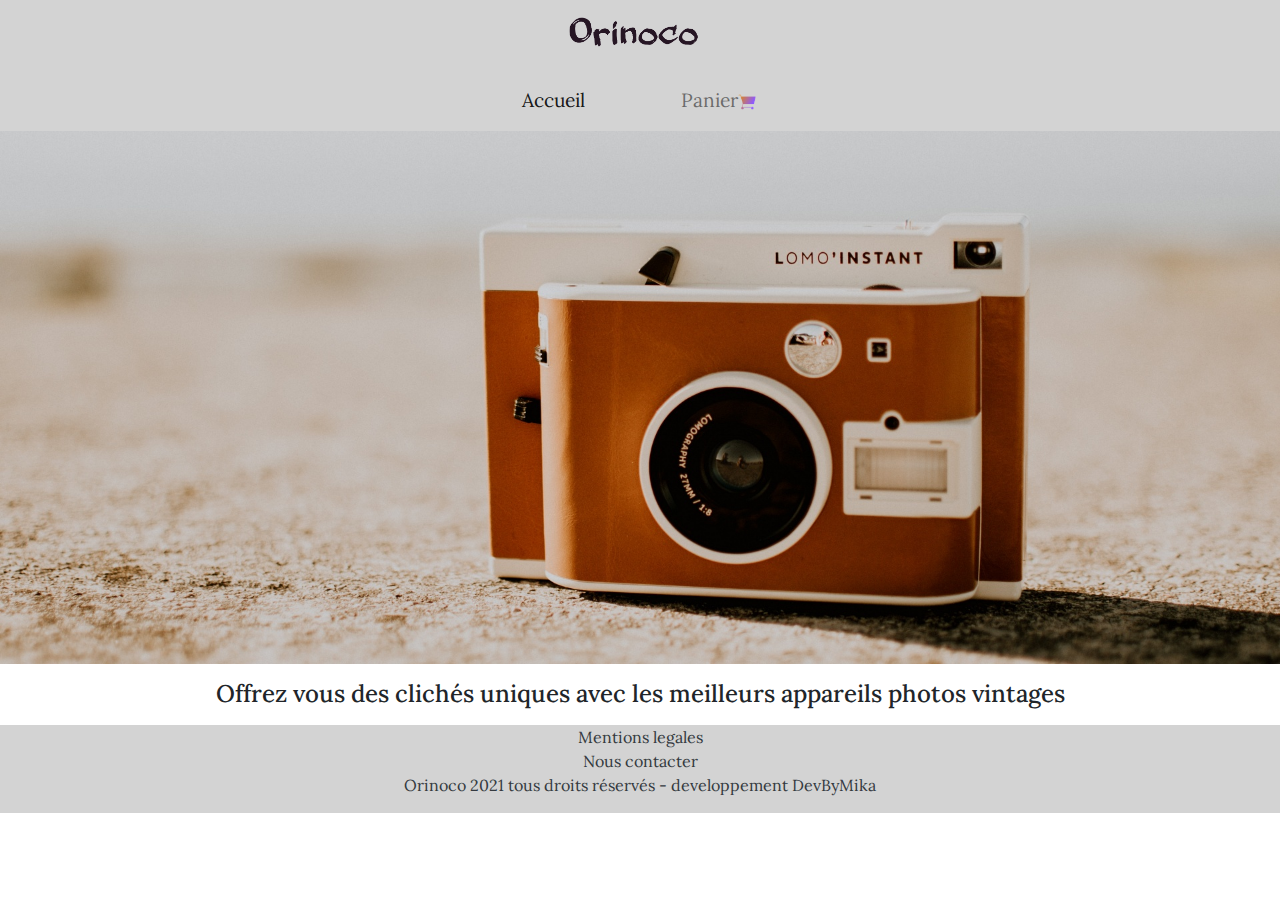
<file: index.html>
<!DOCTYPE html>
<html lang="en">
<head>
    <meta charset="UTF-8">
    <meta name="viewport" content="width=device-width, initial-scale=1.0">
    <link rel="stylesheet" href="https://stackpath.bootstrapcdn.com/bootstrap/4.5.2/css/bootstrap.min.css" integrity="sha384-JcKb8q3iqJ61gNV9KGb8thSsNjpSL0n8PARn9HuZOnIxN0hoP+VmmDGMN5t9UJ0Z" crossorigin="anonymous">
    <link rel="stylesheet" href="https://stackpath.bootstrapcdn.com/font-awesome/4.7.0/css/font-awesome.min.css" integrity="sha384-wvfXpqpZZVQGK6TAh5PVlGOfQNHSoD2xbE+QkPxCAFlNEevoEH3Sl0sibVcOQVnN" crossorigin="anonymous">
    <link rel="stylesheet" href="./style.css">
    <script src="https://code.jquery.com/jquery-3.4.1.slim.min.js"
        integrity="sha384-J6qa4849blE2+poT4WnyKhv5vZF5SrPo0iEjwBvKU7imGFAV0wwj1yYfoRSJoZ+n"
        crossorigin="anonymous"></script>
    <script src="https://cdn.jsdelivr.net/npm/popper.js@1.16.0/dist/umd/popper.min.js"
        integrity="sha384-Q6E9RHvbIyZFJoft+2mJbHaEWldlvI9IOYy5n3zV9zzTtmI3UksdQRVvoxMfooAo"
        crossorigin="anonymous"></script>
    <script src="https://stackpath.bootstrapcdn.com/bootstrap/4.4.1/js/bootstrap.min.js"
        integrity="sha384-wfSDF2E50Y2D1uUdj0O3uMBJnjuUD4Ih7YwaYd1iqfktj0Uod8GCExl3Og8ifwB6" crossorigin="anonymous"></script>
        
    <title>Orinoco</title>
</head>
<body>
    <header>
        <div class="container-fluid greybg">
                <div class="row ">
                    <div class="col-12 greybg text-center">
                        <a class="navbar-brand" href="index.html">
                            <img src="images/logoprop.png" width="140" height="60" alt="Orinoco logo">
                        </a>
                    </div>
                </div>
                <div class="row">
                    <nav class="col navbar navbar-expand-lg navbar-light d-flex justify-content-center">
                            <ul class="navbar-nav d-flex flex-row align-items-center justify-content-between">
                                <li class="nav-item">
                                    <a class="nav-link active px-5" href="index.html">Accueil</a>
                                </li>
                                <li class="nav-item">
                                    <a class="nav-link px-5" href="./html/cart.html">Panier<img src="./images/cart.png" width="20" height="20" alt="panier">
                                    </a>
                                </li>
                            </ul>
                        </div>
                    </nav>
                </div>
        </div>
        <div class="container-fluid">
            <div class="row">
                <div class="col-12 p-0">
                    <div class="hero">
                        <img src="./images/orinoco-banner.jpg" width="100%" alt="appareil photo vintage">
                    </div>
                </div>
            </div>
        </div>
    </header>
    <main>
    <div class="container-fluid">
            <div class="row"> 
                    <div class="col-12 text-center">
                    <h1 class="text-center m-3">Offrez vous des clichés uniques avec les meilleurs appareils photos vintages</h1>
                    </div>
                    <div id="productList" class="col-12 p-0"></div>
            </div>
    </div>
    </main>
    <div class="container-fluid">
            <div class="row">
                <footer class="col-12 p-0">
                    <ul class="text-center text-dark dark-link">
                        <li class="list-unstyled"><a class="text-dark" href="#">Mentions legales</a></li>
                        <li class="list-unstyled"><a class="text-dark" href="#">Nous contacter</a></li>
                        <li class="list-unstyled"><p>Orinoco 2021 tous droits réservés - developpement <a class="text-dark" href="www.devbymika.com">DevByMika</a></p></li>
                    </ul>
                </footer>
            </div>
    </div>
    <script type="text/javascript" src="./js/api.js"></script>
    <script type="text/javascript" src="./js/index.js"></script>
</body>
</html>
</file>
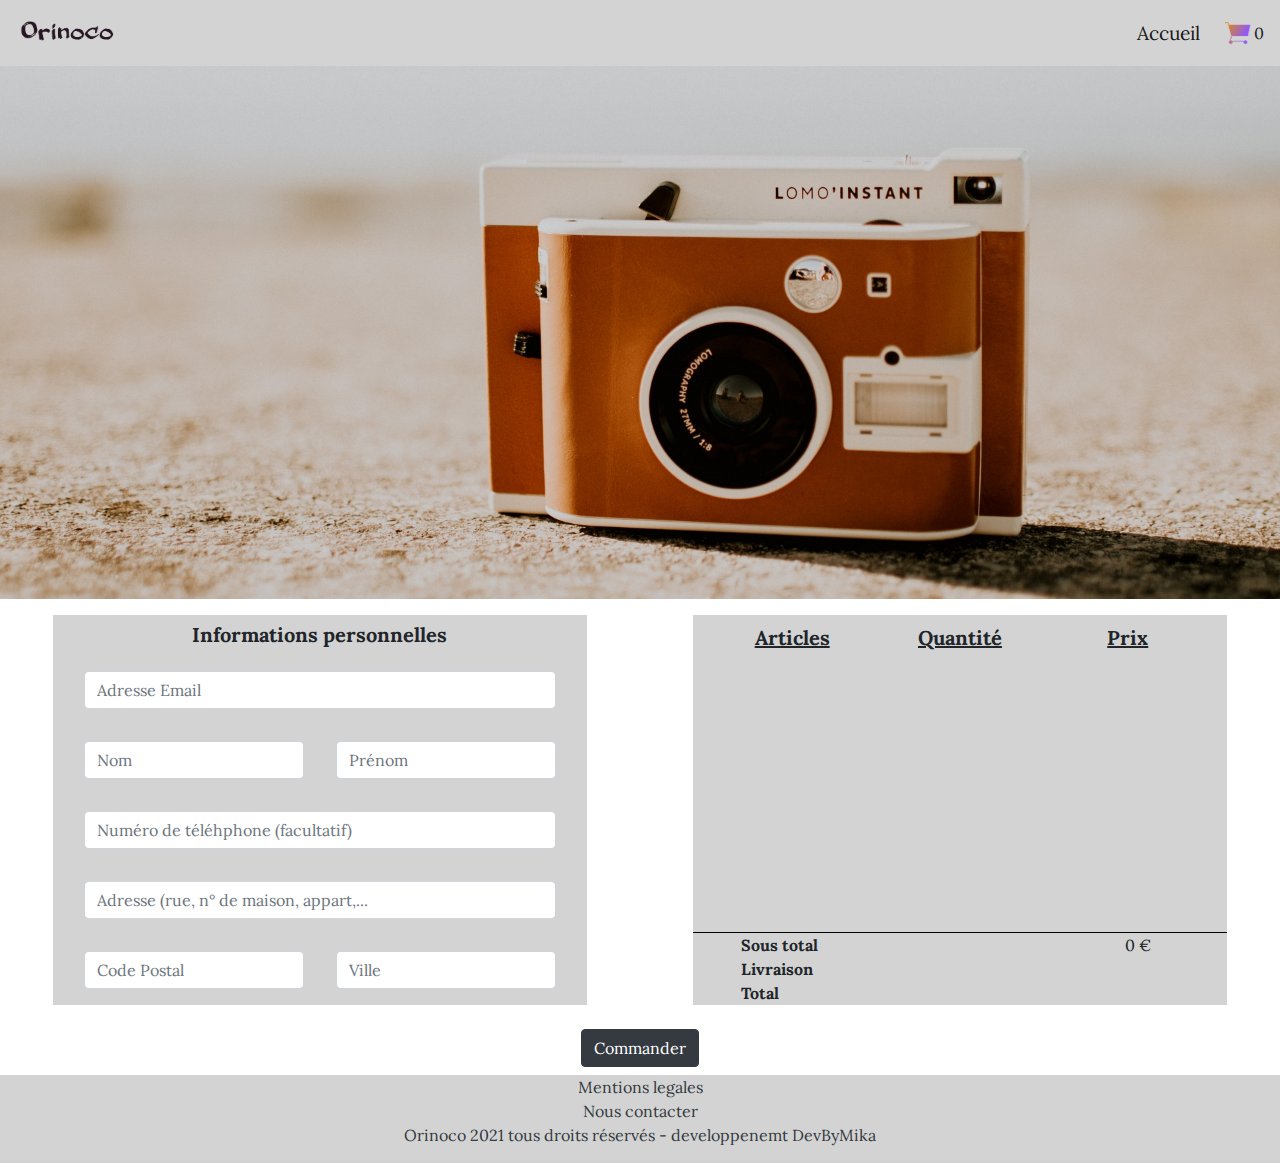
<file: cart.html>
<!DOCTYPE html>
<html lang="fr">
<head>
    <meta charset="UTF-8">
    <meta name="viewport" content="width=device-width, initial-scale=1.0">
    <link rel="stylesheet" href="https://stackpath.bootstrapcdn.com/bootstrap/4.5.2/css/bootstrap.min.css" integrity="sha384-JcKb8q3iqJ61gNV9KGb8thSsNjpSL0n8PARn9HuZOnIxN0hoP+VmmDGMN5t9UJ0Z" crossorigin="anonymous">
    <link rel="stylesheet" href="https://stackpath.bootstrapcdn.com/font-awesome/4.7.0/css/font-awesome.min.css" integrity="sha384-wvfXpqpZZVQGK6TAh5PVlGOfQNHSoD2xbE+QkPxCAFlNEevoEH3Sl0sibVcOQVnN" crossorigin="anonymous">
    <link rel="stylesheet" href="./style.css">
    <script src="https://code.jquery.com/jquery-3.4.1.slim.min.js"
        integrity="sha384-J6qa4849blE2+poT4WnyKhv5vZF5SrPo0iEjwBvKU7imGFAV0wwj1yYfoRSJoZ+n"
        crossorigin="anonymous"></script>
    <script src="https://cdn.jsdelivr.net/npm/popper.js@1.16.0/dist/umd/popper.min.js"
        integrity="sha384-Q6E9RHvbIyZFJoft+2mJbHaEWldlvI9IOYy5n3zV9zzTtmI3UksdQRVvoxMfooAo"
        crossorigin="anonymous"></script>
    <script src="https://stackpath.bootstrapcdn.com/bootstrap/4.4.1/js/bootstrap.min.js"
        integrity="sha384-wfSDF2E50Y2D1uUdj0O3uMBJnjuUD4Ih7YwaYd1iqfktj0Uod8GCExl3Og8ifwB6" crossorigin="anonymous"></script>
        
    <title>Orinoco</title>
</head>
<body>
    <header>
        <div class="container-fluid">
                <div class="row">
                    <nav class="col navbar navbar-expand-lg navbar-light">
                        <a class="navbar-brand" href="index.html">
                            <img src="./images/logoprop.png" width="100" height="40" alt="Orinoco logo">
                        </a>
                        <button class="navbar-toggler" type="button" data-toggle="collapse" data-target="#navbarContent">
                            <span class="navbar-toggler-icon"></span>
                        </button>
                        <div id="navbarContent" class="collapse navbar-collapse justify-content-end">
                            <ul class="navbar-nav d-flex align-items-center justify-content-between">
                                <li class="nav-item">
                                    <a class="nav-link active" href="index.html">Accueil</a>
                                </li>
                            </ul>
                        </div>
                    </nav>
                    <div class="d-flex align-items-center greybg pr-3">
                        <a class="shoppingcard" href="cart.html">
                            <img src="./images/cart.png" width="30" height="30" alt="panier">
                        </a>
                        <p id="itemsCount" class="m-0">0</p>
                    </div>
                </div>
        </div>
        <div class="container-fluid">
            <div class="row">
                <div class="col-12 p-0">
                    <div class="hero">
                        <img src="./images/orinoco-banner.jpg" width="100%" alt="appareil photo vintage">
                    </div>
                </div>
            </div>
        </div>
    </header>
    <main>
    <div class="container-fluid">
            <div class="row ">
                <div class="col-5 greybg mx-auto my-3 P-0">
                    <form class="greybg">
                        <h5 class="font-weight-bold text-center mt-2">Informations personnelles</h5>
                        <div class="form p-3">
                            <input type="email" class="form-control" id="exampleInputEmail" aria-describedby="emailHelp"
                                placeholder="Adresse Email" required>
                        </div>
                        <div class="d-flex">
                            <div class="form p-3">
                                <input type="text" class="form-control" id="Name" placeholder="Nom" required>
                            </div>
                            <div class="form p-3">
                                <input type="text" class="form-control" id="Firstname" placeholder="Prénom" required>
                            </div>
                        </div>
                        <div class="form p-3">
                            <input type="text" class="form-control" id="Nom" placeholder="Numéro de téléhphone (facultatif)">
                        </div>
                        <div class="form p-3">
                            <input type="text" class="form-control" id="Adresse"
                                placeholder="Adresse (rue, n° de maison, appart,..." required>
                        </div>
                        <div class="d-flex">
                            <div class="form p-3">
                                <input type="text" class="form-control" id="CP" placeholder="Code Postal" required>
                            </div>
                            <div class="form p-3">
                                <input type="text" class="form-control" id="City" placeholder="Ville" required>
                            </div>
                        </div>
                    </form>
                </div>
                <div id="cartbasket" class="col-5 greybg mx-auto my-3 p-0 d-flex flex-column position-relative">
                    <div id="shoppingReminderContainer" class="col-12 d-flex flex-column justify-content-between h-75">
                        <div class="col d-flex justify-content-between p-0">
                            <span id="title" class="col-4 font-weight-bold text-center mt-2 ">Articles</span>
                            <span id="title" class="col-4 font-weight-bold text-center mt-2 ">Quantité</span>
                            <span id="title" class="col-4 font-weight-bold text-center mt-2 ">Prix</span>
                        </div>
                        <div id="shoppingReminder" class="col-12 p-0" ></div>
                        <div class="col-12 position-absolute p-0" id="totalCard">
                            <div class="col d-flex justify-content-between  p-0">
                                <div class="col-8 subtotal font-weight-bold pl-5">Sous total</div>
                                <div id="subtotalcount" class="col-4 p-0 text-center"> 0 €</div>
                            </div>
                            <div class="col d-flex justify-content-between p-0 ">
                                <div class="col-8 delivery font-weight-bold pl-5">Livraison</div>
                                <div id="deliverycost" class=" col-4 p-0 text-center"></div>
                            </div>
                            <div class="col d-flex justify-content-between p-0 ">
                                <div class=" col-8 total font-weight-bold pl-5">Total</div>
                                <div id="totalcount" class="col-4 p-0 font-weight-bold text-center"></div>
                            </div>
                        </div>
                    </div>
                </div>
            </div>
    </div>
    <div class="container-fluid p-0">
    <div class="row p-0">
        <div class="col-12 p-0">
            <div class="purchase col-12 text-center">
                <button class="btn btn-dark my-2 ">Commander</button>
            </div>
        </div>
    </div>
    </div>
    </main>
    <div class="container-fluid">
            <div class="row">
                <footer class="col-12">
                    <ul class="text-center text-dark dark-link px-0">
                        <li class="list-unstyled"><a class="text-dark" href="#">Mentions legales</a></li>
                        <li class="list-unstyled"><a class="text-dark" href="#">Nous contacter</a></li>
                        <li class="list-unstyled"><p>Orinoco 2021 tous droits réservés - developpenemt <a class="text-dark" href="www.devbymika.com">DevByMika</a></p></li>
                    </ul>
                </footer>
            </div>
    </div>
    <script type="text/javascript" src="./js/cart.js"></script>
   <script type="text/javascript" src="./js/api.js"></script> 

</body>
</html>
</file>
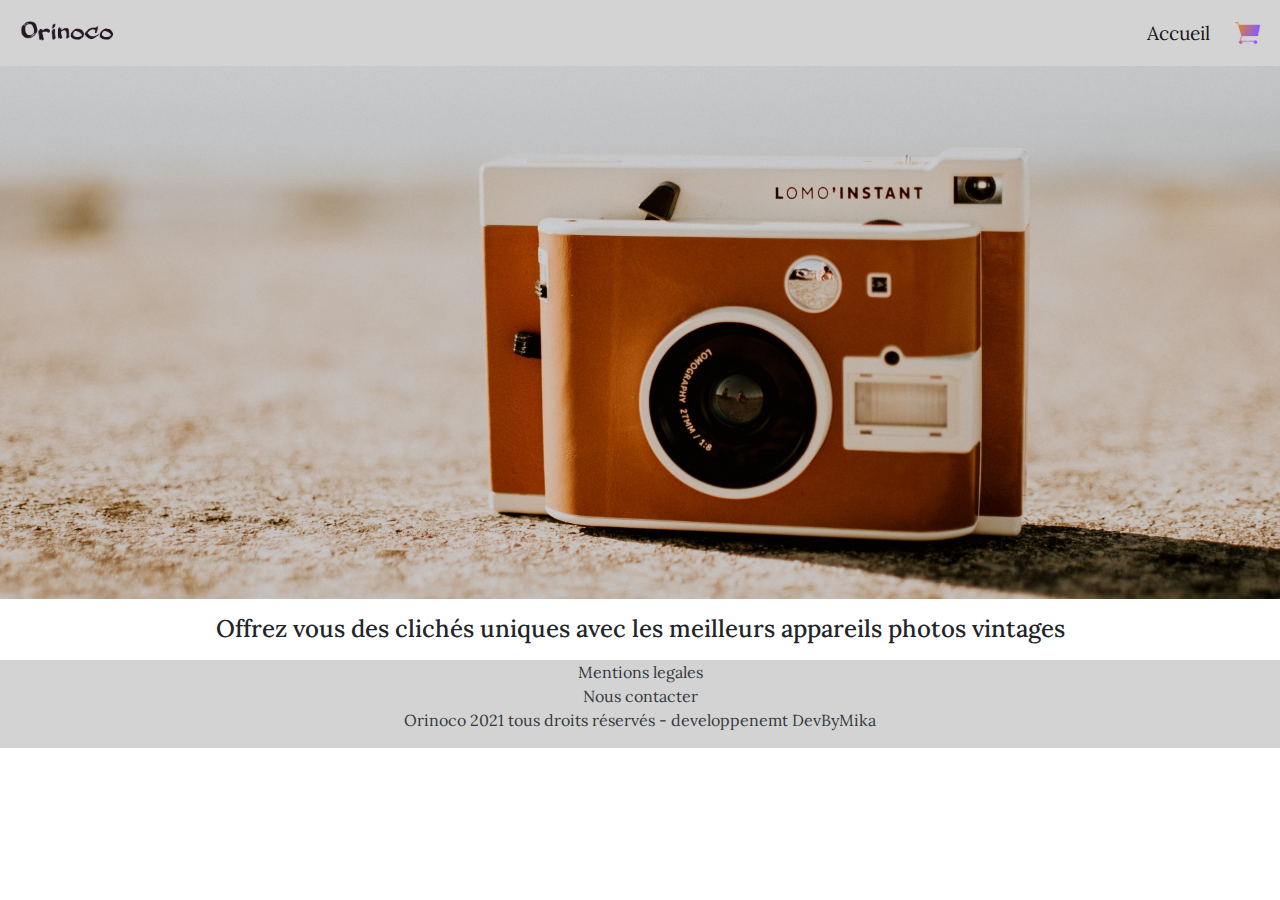
<file: order.html>
<!DOCTYPE html>
<html lang="en">
<head>
    <meta charset="UTF-8">
    <meta name="viewport" content="width=device-width, initial-scale=1.0">
    <link rel="stylesheet" href="https://stackpath.bootstrapcdn.com/bootstrap/4.5.2/css/bootstrap.min.css" integrity="sha384-JcKb8q3iqJ61gNV9KGb8thSsNjpSL0n8PARn9HuZOnIxN0hoP+VmmDGMN5t9UJ0Z" crossorigin="anonymous">
    <link rel="stylesheet" href="https://stackpath.bootstrapcdn.com/font-awesome/4.7.0/css/font-awesome.min.css" integrity="sha384-wvfXpqpZZVQGK6TAh5PVlGOfQNHSoD2xbE+QkPxCAFlNEevoEH3Sl0sibVcOQVnN" crossorigin="anonymous">
    <link rel="stylesheet" href="./style.css">
    <script src="https://code.jquery.com/jquery-3.4.1.slim.min.js"
        integrity="sha384-J6qa4849blE2+poT4WnyKhv5vZF5SrPo0iEjwBvKU7imGFAV0wwj1yYfoRSJoZ+n"
        crossorigin="anonymous"></script>
    <script src="https://cdn.jsdelivr.net/npm/popper.js@1.16.0/dist/umd/popper.min.js"
        integrity="sha384-Q6E9RHvbIyZFJoft+2mJbHaEWldlvI9IOYy5n3zV9zzTtmI3UksdQRVvoxMfooAo"
        crossorigin="anonymous"></script>
    <script src="https://stackpath.bootstrapcdn.com/bootstrap/4.4.1/js/bootstrap.min.js"
        integrity="sha384-wfSDF2E50Y2D1uUdj0O3uMBJnjuUD4Ih7YwaYd1iqfktj0Uod8GCExl3Og8ifwB6" crossorigin="anonymous"></script>
        
    <title>Orinoco</title>
</head>
<body>
    <header>
        <div class="container-fluid">
                <div class="row">
                    <nav class="col navbar navbar-expand-lg navbar-light">
                        <a class="navbar-brand" href="index.html">
                            <img src="./images/logoprop.png" width="100" height="40" alt="Orinoco logo">
                        </a>
                        <button class="navbar-toggler" type="button" data-toggle="collapse" data-target="#navbarContent">
                            <span class="navbar-toggler-icon"></span>
                        </button>
                        <div id="navbarContent" class="collapse navbar-collapse justify-content-end">
                            <ul class="navbar-nav d-flex align-items-center justify-content-between">
                                <li class="nav-item">
                                    <a class="nav-link active" href="index.html">Accueil</a>
                                </li>
                            </ul>
                        </div>
                    </nav>
                    <div class="d-flex align-items-center greybg pr-3">
                        <a class="shoppingcard" href="cart.html">
                            <img src="./images/cart.png" width="30" height="30" alt="panier">
                        </a>
                    </div>
                </div>
        </div>
        <div class="container-fluid">
            <div class="row">
                <div class="col-12 p-0">
                    <div class="hero">
                        <img src="./images/orinoco-banner.jpg" width="100%" alt="appareil photo vintage">
                    </div>
                </div>
            </div>
        </div>
    </header>
    <main>
    <div class="container-fluid">
            <div class="row"> 
                    <div class="col-12 text-center">
                    <h1 class="text-center m-3">Offrez vous des clichés uniques avec les meilleurs appareils photos vintages</h1>
                    </div>
                    <div id="productList" class="col-12 p-0"></div>
            </div>
    </div>
    </main>
    <div class="container-fluid">
            <div class="row">
                <footer class="col-12 P-0">
                    <ul class="text-center text-dark dark-link">
                        <li class="list-unstyled"><a class="text-dark" href="#">Mentions legales</a></li>
                        <li class="list-unstyled"><a class="text-dark" href="#">Nous contacter</a></li>
                        <li class="list-unstyled"><p>Orinoco 2021 tous droits réservés - developpenemt <a class="text-dark" href="www.devbymika.com">DevByMika</a></p></li>
                    </ul>
                </footer>
            </div>
    </div>
    <script type="text/javascript" src="./js/index.js"></script>
</body>
</html>
</file>
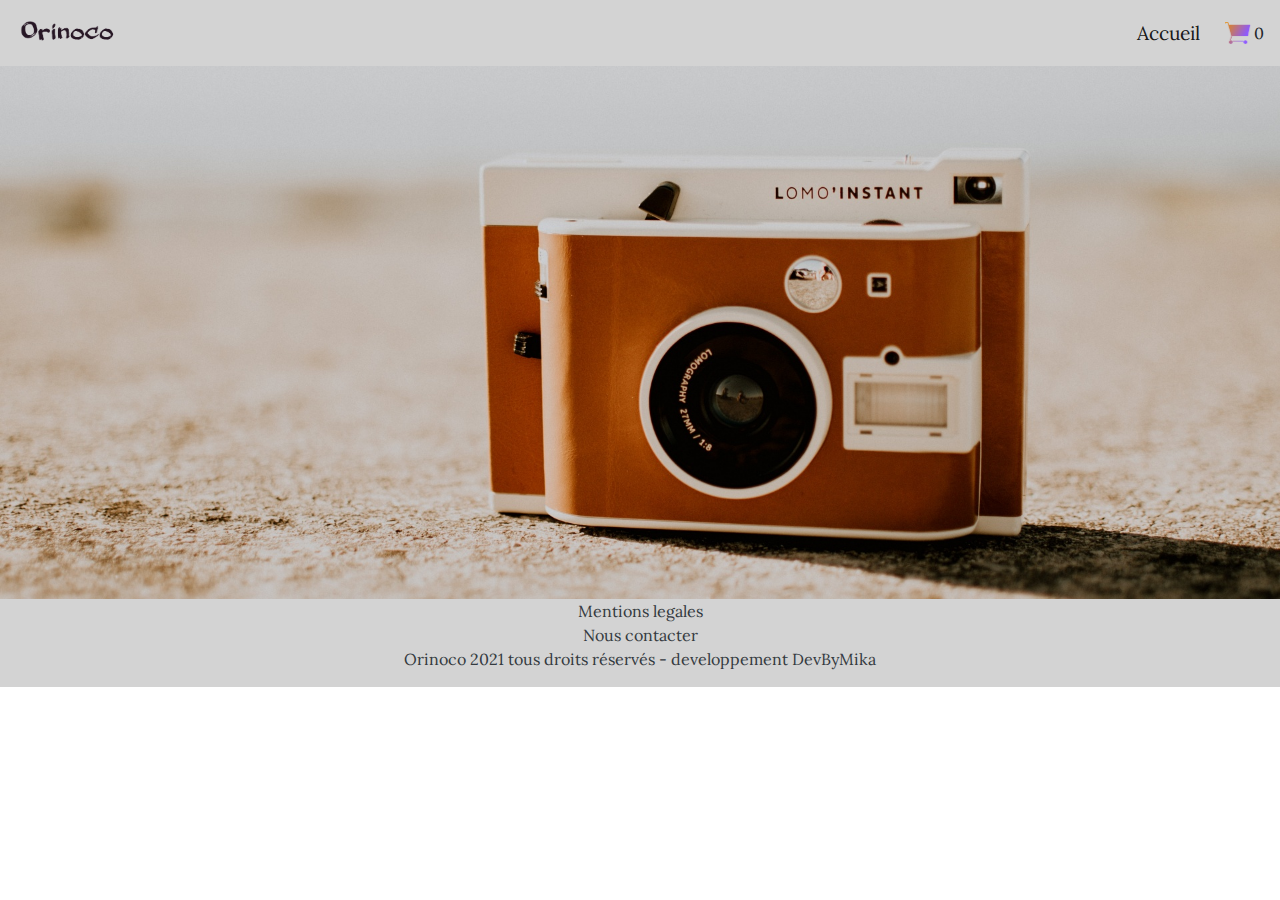
<file: product.html>
<!DOCTYPE html>
<html lang="fr">
<head>
    <meta charset="UTF-8">
    <meta name="viewport" content="width=device-width, initial-scale=1.0">
    <link rel="stylesheet" href="https://stackpath.bootstrapcdn.com/bootstrap/4.5.2/css/bootstrap.min.css" integrity="sha384-JcKb8q3iqJ61gNV9KGb8thSsNjpSL0n8PARn9HuZOnIxN0hoP+VmmDGMN5t9UJ0Z" crossorigin="anonymous">
    <link rel="stylesheet" href="https://stackpath.bootstrapcdn.com/font-awesome/4.7.0/css/font-awesome.min.css" integrity="sha384-wvfXpqpZZVQGK6TAh5PVlGOfQNHSoD2xbE+QkPxCAFlNEevoEH3Sl0sibVcOQVnN" crossorigin="anonymous">
    <link rel="stylesheet" href="./style.css">
    <script src="https://code.jquery.com/jquery-3.4.1.slim.min.js"
        integrity="sha384-J6qa4849blE2+poT4WnyKhv5vZF5SrPo0iEjwBvKU7imGFAV0wwj1yYfoRSJoZ+n"
        crossorigin="anonymous"></script>
    <script src="https://cdn.jsdelivr.net/npm/popper.js@1.16.0/dist/umd/popper.min.js"
        integrity="sha384-Q6E9RHvbIyZFJoft+2mJbHaEWldlvI9IOYy5n3zV9zzTtmI3UksdQRVvoxMfooAo"
        crossorigin="anonymous"></script>
    <script src="https://stackpath.bootstrapcdn.com/bootstrap/4.4.1/js/bootstrap.min.js"
        integrity="sha384-wfSDF2E50Y2D1uUdj0O3uMBJnjuUD4Ih7YwaYd1iqfktj0Uod8GCExl3Og8ifwB6" crossorigin="anonymous"></script>
        
    <title>Orinoco</title>
</head>
<body>
    <header>
        <div class="container-fluid">
                <div class="row">
                    <nav class="col navbar navbar-expand-lg navbar-light">
                        <a class="navbar-brand" href="index.html">
                            <img src="./images/logoprop.png" width="100" height="40" alt="Orinoco logo">
                        </a>
                        <button class="navbar-toggler" type="button" data-toggle="collapse" data-target="#navbarContent">
                            <span class="navbar-toggler-icon"></span>
                        </button>
                        <div id="navbarContent" class="collapse navbar-collapse justify-content-end">
                            <ul class="navbar-nav d-flex align-items-center justify-content-between">
                                <li class="nav-item">
                                    <a class="nav-link active" href="index.html">Accueil</a>
                                </li>
                            </ul>
                        </div>
                    </nav>
                    <div id="shoppingCard"class="d-flex align-items-center greybg pr-3">
                        <a  id="shoppingCard" class="shoppingcard-icon" href="cart.html">
                            <img src="./images/cart.png" width="30" height="30" alt="panier">
                        </a>
                        <p id="shoppingCount" class="m-0">0</p>
                    </div>
                </div>
        </div>
        <div class="container-fluid">
            <div class="row">
                <div class="col-12 p-0">
                    <div class="hero">
                        <img src="./images/orinoco-banner.jpg" width="100%" alt="appareil photo vintage">
                    </div>
                </div>
            </div>
        </div>
    </header>
    <main>
    <div id="productSheet" class="container-fluid"></div>
    <div id="modal" class="modal">
        <div class="modal-dialog">
            <div class="modal-content">
                <div class="modal-header mx-auto">
                    <h2>Produit ajouté au panier !</h2>
                </div>
                <div class="modal-body text-center d-flex flex-column mx-auto">
                    <p>Que souhaitez vous faire ?</p>
                    <button id="modalbtn" data-dismiss="modal" class="btn bg-secondary">Continuez mes achats</button>
                    <a id="modalbtn" href="cart.html" class="btn btn-dark mt-2">Aller au panier</a>
                </div>
            </div>
        </div>
    </div>
    </main>
    <div class="container-fluid">
            <div class="row">
                <footer class="col-12 P-0">
                    <ul class="text-center text-dark dark-link">
                        <li class="list-unstyled"><a class="text-dark" href="#">Mentions legales</a></li>
                        <li class="list-unstyled"><a class="text-dark" href="#">Nous contacter</a></li>
                        <li class="list-unstyled"><p>Orinoco 2021 tous droits réservés - developpement <a class="text-dark" href="www.devbymika.com">DevByMika</a></p></li>
                    </ul>
                </footer>
            </div>
    </div>
    <script type="text/javascript" src="./js/api.js"></script>
    <script type="text/javascript" src="./js/product.js"></script>
</body>
</html>
</file>
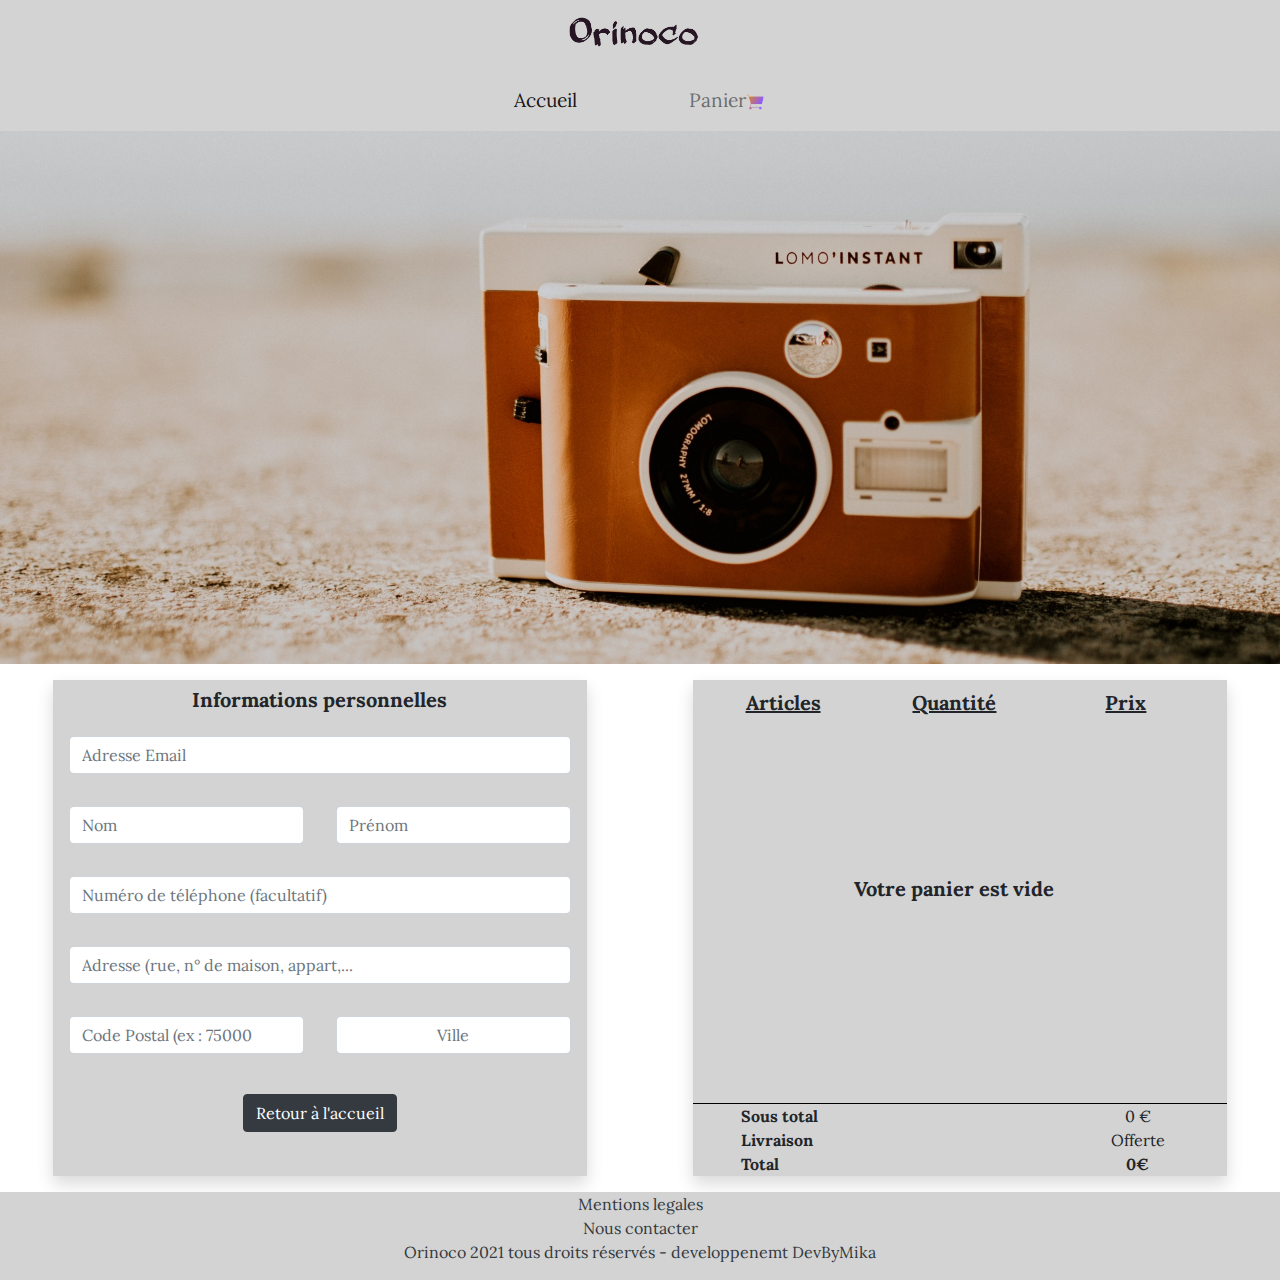
<file: html/cart.html>
<!DOCTYPE html>
<html lang="fr">
<head>
    <meta charset="UTF-8">
    <meta name="viewport" content="width=device-width, initial-scale=1.0">
    <link rel="stylesheet" href="https://stackpath.bootstrapcdn.com/bootstrap/4.5.2/css/bootstrap.min.css" integrity="sha384-JcKb8q3iqJ61gNV9KGb8thSsNjpSL0n8PARn9HuZOnIxN0hoP+VmmDGMN5t9UJ0Z" crossorigin="anonymous">
    <link rel="stylesheet" href="https://stackpath.bootstrapcdn.com/font-awesome/4.7.0/css/font-awesome.min.css" integrity="sha384-wvfXpqpZZVQGK6TAh5PVlGOfQNHSoD2xbE+QkPxCAFlNEevoEH3Sl0sibVcOQVnN" crossorigin="anonymous">
    <link rel="stylesheet" href="../style.css">
    <script src="https://code.jquery.com/jquery-3.4.1.slim.min.js"
        integrity="sha384-J6qa4849blE2+poT4WnyKhv5vZF5SrPo0iEjwBvKU7imGFAV0wwj1yYfoRSJoZ+n"
        crossorigin="anonymous"></script>
    <script src="https://cdn.jsdelivr.net/npm/popper.js@1.16.0/dist/umd/popper.min.js"
        integrity="sha384-Q6E9RHvbIyZFJoft+2mJbHaEWldlvI9IOYy5n3zV9zzTtmI3UksdQRVvoxMfooAo"
        crossorigin="anonymous"></script>
    <script src="https://stackpath.bootstrapcdn.com/bootstrap/4.4.1/js/bootstrap.min.js"
        integrity="sha384-wfSDF2E50Y2D1uUdj0O3uMBJnjuUD4Ih7YwaYd1iqfktj0Uod8GCExl3Og8ifwB6" crossorigin="anonymous"></script>
        
    <title>Orinoco</title>
</head>
<body>
    <header>
        <div class="container-fluid greybg">
            <div class="row">
                <div class="col-12 greybg text-center">
                    <a class="navbar-brand" href="../index.html">
                        <img src="../images/logoprop.png" width="140" height="60" alt="Orinoco logo">
                    </a>
                </div>
            </div>
            <div class="row">
                <nav class="col navbar navbar-expand-lg navbar-light d-flex justify-content-center">
                        <ul class="navbar-nav d-flex flex-row align-items-center justify-content-between">
                            <li class="nav-item pr-3">
                                <a class="nav-link active px-5"" href="../index.html">Accueil</a>
                            </li>
                            <li class="nav-item">
                                <a class="nav-link px-5" href="./html/cart.html">Panier<img src="../images/cart.png" width="20" height="20" alt="panier">
                                </a>
                            </li>
                        </ul>
                    </div>
                </nav>
            </div>
    </div>
        <div class="container-fluid">
            <div class="row">
                <div class="col-12 p-0">
                    <div class="hero">
                        <img src="../images/orinoco-banner.jpg" width="100%" alt="appareil photo vintage">
                    </div>
                </div>
            </div>
        </div>
    </header>
    <main>
    <div class="container-fluid">
            <div class="row d-flex flex-column-reverse flex-md-row">
                <div class="col-12 col-md-5 greybg mx-auto my-3 p-0 shadow">
                    <form id="dataUser" class="greybg">
                        <h5 class="font-weight-bold text-center mt-2">Informations personnelles</h5>
                        <div class="p-3">
                            <input name="email" type="email" class="form-control" id="email" pattern="[A-Za-z0-9._%+-]+@[A-Za-z0-9.-]+\.[A-Za-z]{1,63}$" aria-describedby="emailHelp" placeholder="Adresse Email" required="">
                        </div>
                        <div class="d-flex">
                            <div class="p-3">
                                <input type="text" class="form-control" id="name" placeholder="Nom">
                            </div>
                            <div class="p-3">
                                <input type="text" class="form-control" id="firstName" placeholder="Prénom">
                            </div>
                        </div>
                        <div class=" p-3">
                            <input type="text" class="form-control" id="tel" placeholder="Numéro de téléphone (facultatif)">
                        </div>
                        <div class=" p-3">
                            <input type="text" class="form-control" id="address" placeholder="Adresse (rue, n° de maison, appart,...">
                        </div>
                        <div class="d-flex">
                            <div class="p-3">
                                <input type="text" pattern="[0-9]{5}" class="form-control" id="cp" minlength="5" maxlength="5" placeholder="Code Postal (ex : 75000")>
                            </div>
                            <div class="p-3">
                                <input type="text" class="form-control text-center" id="city" placeholder="Ville">
                            </div>
                        </div>
                        <div class="text-center">
                            <p id="error"></p>
                        </div>
                        <div class="text-center">
                                 <button id="purchaseBtn" class="btn btn-dark my-2" type="button">Commander</button>
                        </div>
                    </form>
                </div>
                <div id="cartbasket" class="col-12 col-md-5 greybg mx-auto my-3 pl-1 shadow position-relative">
                    <div id = "shoppingCardTitles" class="col d-flex justify-content-between p-0">
                        <span id="title" class="col-4 font-weight-bold text-center my-2 ">Articles</span>
                        <span id="title" class="col-4 font-weight-bold text-center my-2 ">Quantité</span>
                        <span id="title" class="col-4 font-weight-bold text-center my-2 ">Prix</span>
                    </div>
                    <div id="shoppingReminderContainer" class="col-12 d-flex flex-column p-0">
                       <div id="shoppingReminder" class="col-12 p-0 my-3" ></div>
                    </div>
                    <div class="col-12 p-0 greybg " id="totalCard">
                        <div class="col d-flex justify-content-between  p-0">
                            <div class="col-8 subtotal font-weight-bold pl-5">Sous total</div>
                            <div id="subtotalcount" class="col-4 p-0 text-center"> 0 €</div>
                        </div>
                        <div class="col d-flex justify-content-between p-0 ">
                            <div class="col-8 delivery font-weight-bold pl-5">Livraison</div>
                            <div id="deliverycost" class=" col-4 p-0 text-center"></div>
                        </div>
                        <div class="col d-flex justify-content-between p-0 ">
                            <div class=" col-8 total font-weight-bold pl-5">Total</div>
                            <div id="totalcount" class="col-4 p-0 font-weight-bold text-center"></div>
                        </div>
                </div>
            </div>
    </div>
    </div>
    </main>
    <div class="container-fluid">
            <div class="row">
                <footer class="col-12">
                    <ul class="text-center text-dark dark-link px-0">
                        <li class="list-unstyled"><a class="text-dark" href="#">Mentions legales</a></li>
                        <li class="list-unstyled"><a class="text-dark" href="#">Nous contacter</a></li>
                        <li class="list-unstyled"><p>Orinoco 2021 tous droits réservés - developpenemt <a class="text-dark" href="www.devbymika.com">DevByMika</a></p></li>
                    </ul>
                </footer>
            </div>
    </div>
    <script type="text/javascript" src="../js/cart.js"></script>
    
</body>
</html>
</file>
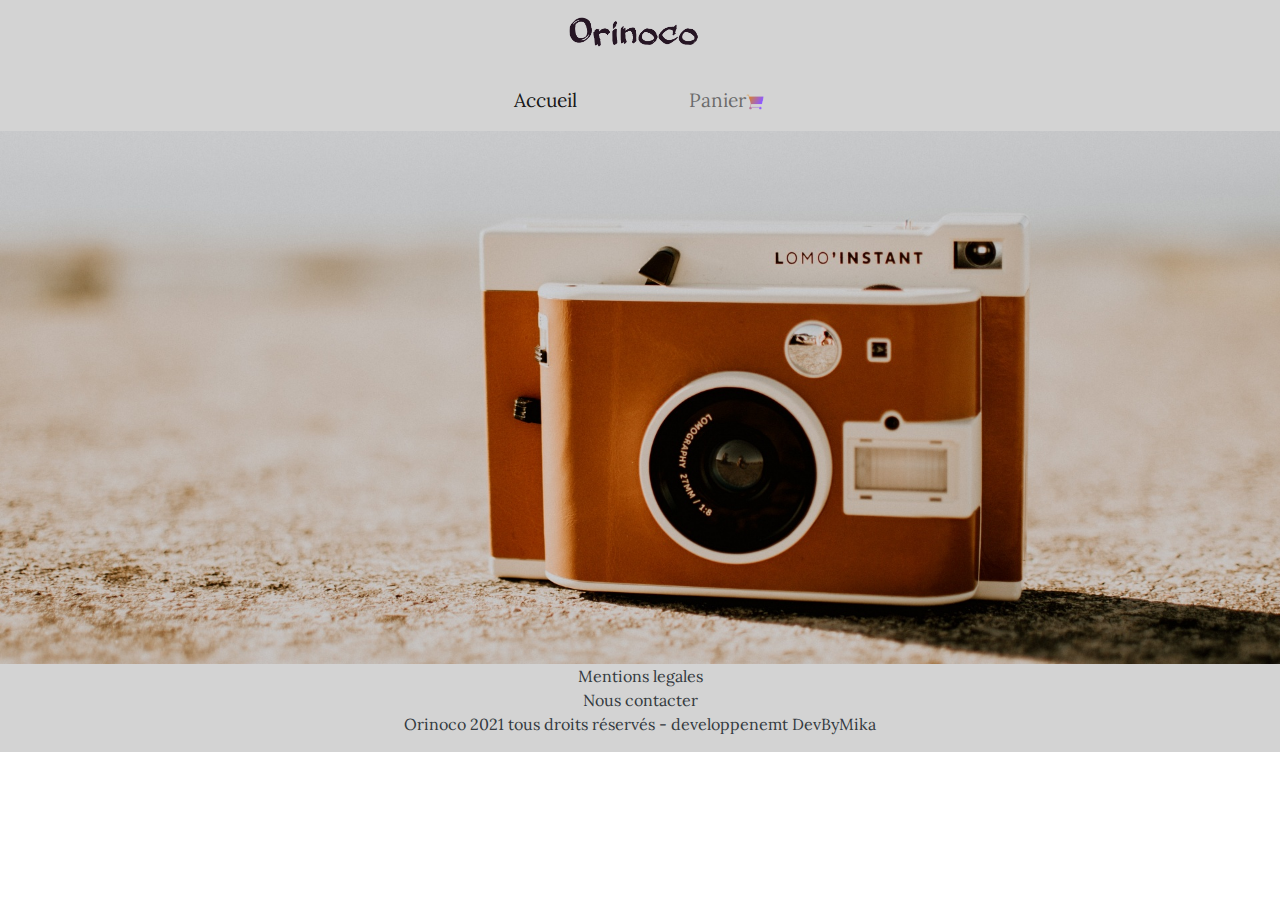
<file: html/order.html>
<!DOCTYPE html>
<html lang="en">
<head>
    <meta charset="UTF-8">
    <meta name="viewport" content="width=device-width, initial-scale=1.0">
    <link rel="stylesheet" href="https://stackpath.bootstrapcdn.com/bootstrap/4.5.2/css/bootstrap.min.css" integrity="sha384-JcKb8q3iqJ61gNV9KGb8thSsNjpSL0n8PARn9HuZOnIxN0hoP+VmmDGMN5t9UJ0Z" crossorigin="anonymous">
    <link rel="stylesheet" href="https://stackpath.bootstrapcdn.com/font-awesome/4.7.0/css/font-awesome.min.css" integrity="sha384-wvfXpqpZZVQGK6TAh5PVlGOfQNHSoD2xbE+QkPxCAFlNEevoEH3Sl0sibVcOQVnN" crossorigin="anonymous">
    <link rel="stylesheet" href="../style.css">
    <script src="https://code.jquery.com/jquery-3.4.1.slim.min.js"
        integrity="sha384-J6qa4849blE2+poT4WnyKhv5vZF5SrPo0iEjwBvKU7imGFAV0wwj1yYfoRSJoZ+n"
        crossorigin="anonymous"></script>
    <script src="https://cdn.jsdelivr.net/npm/popper.js@1.16.0/dist/umd/popper.min.js"
        integrity="sha384-Q6E9RHvbIyZFJoft+2mJbHaEWldlvI9IOYy5n3zV9zzTtmI3UksdQRVvoxMfooAo"
        crossorigin="anonymous"></script>
    <script src="https://stackpath.bootstrapcdn.com/bootstrap/4.4.1/js/bootstrap.min.js"
        integrity="sha384-wfSDF2E50Y2D1uUdj0O3uMBJnjuUD4Ih7YwaYd1iqfktj0Uod8GCExl3Og8ifwB6" crossorigin="anonymous"></script>
        
    <title>Orinoco</title>
</head>
<body>
    <header>
        <div class="container-fluid greybg">
            <div class="row">
                <div class="col-12 greybg text-center">
                    <a class="navbar-brand" href="../index.html">
                        <img src="../images/logoprop.png" width="140" height="60" alt="Orinoco logo">
                    </a>
                </div>
            </div>
            <div class="row">
                <nav class="col navbar navbar-expand-lg navbar-light d-flex justify-content-center">
                        <ul class="navbar-nav d-flex flex-row align-items-center justify-content-between">
                            <li class="nav-item pr-3">
                                <a class="nav-link active px-5"" href="../index.html">Accueil</a>
                            </li>
                            <li class="nav-item">
                                <a class="nav-link px-5" href="./html/cart.html">Panier<img src="../images/cart.png" width="20" height="20" alt="panier">
                                </a>
                            </li>
                        </ul>
                    </div>
                </nav>
            </div>
    </div>
        <div class="container-fluid">
            <div class="row">
                <div class="col-12 p-0">
                    <div class="hero">
                        <img src="../images/orinoco-banner.jpg" width="100%" alt="appareil photo vintage">
                    </div>
                </div>
            </div>
        </div>
    </header>
    <main>
    <div class="container-fluid">
            <div class="row"> 
                    <div class="col-12" id="orderConfirmation"></div>
            </div>
    </div>
    </main>
    <div class="container-fluid">
            <div class="row">
                <footer class="col-12 P-0">
                    <ul class="text-center text-dark dark-link">
                        <li class="list-unstyled"><a class="text-dark" href="#">Mentions legales</a></li>
                        <li class="list-unstyled"><a class="text-dark" href="#">Nous contacter</a></li>
                        <li class="list-unstyled"><p>Orinoco 2021 tous droits réservés - developpenemt <a class="text-dark" href="www.devbymika.com">DevByMika</a></p></li>
                    </ul>
                </footer>
            </div>
    </div>
    <script type="text/javascript" src="../js/order.js"></script>
</body>
</html>
</file>
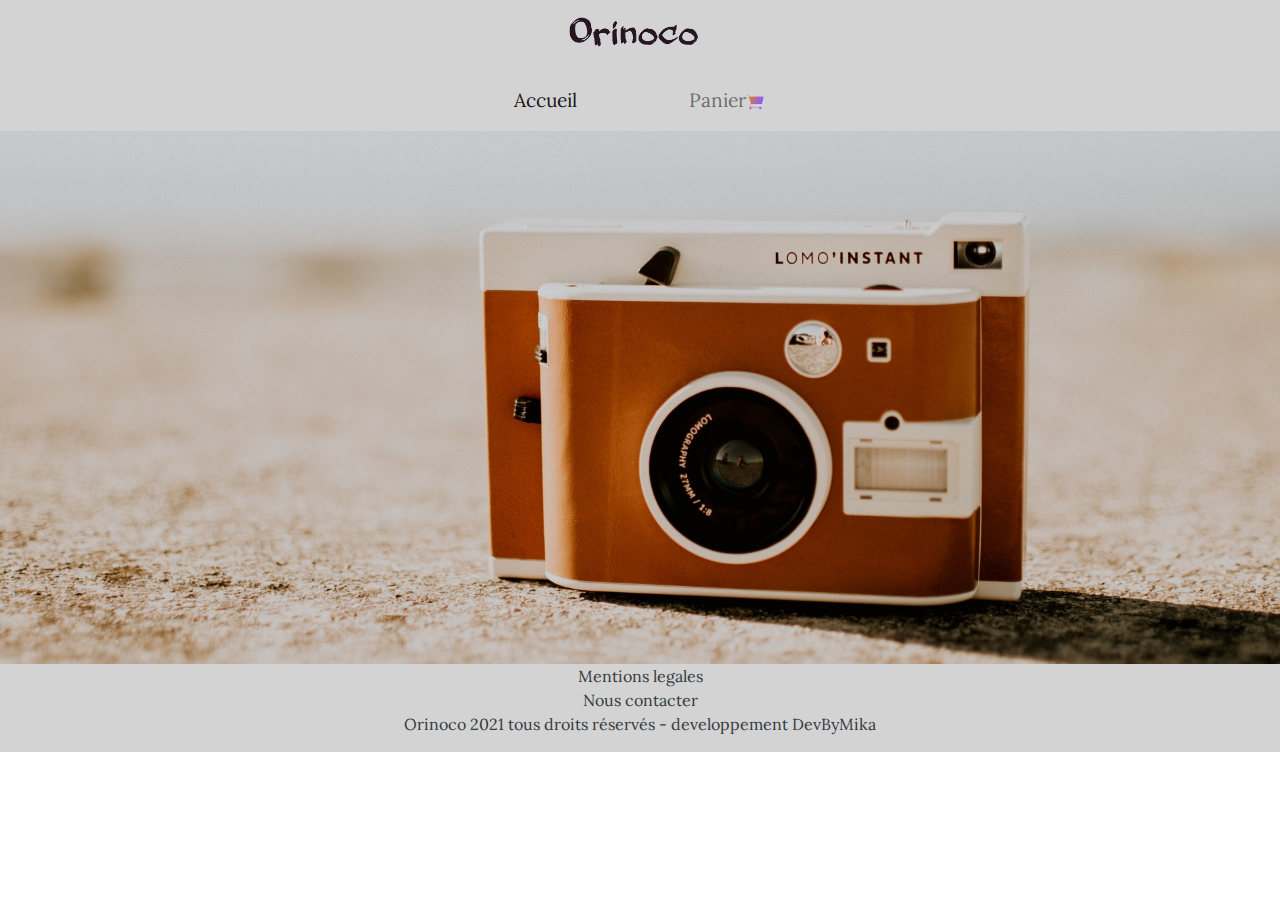
<file: html/product.html>
<!DOCTYPE html>
<html lang="fr">
<head>
    <meta charset="UTF-8">
    <meta name="viewport" content="width=device-width, initial-scale=1.0">
    <link rel="stylesheet" href="https://stackpath.bootstrapcdn.com/bootstrap/4.5.2/css/bootstrap.min.css" integrity="sha384-JcKb8q3iqJ61gNV9KGb8thSsNjpSL0n8PARn9HuZOnIxN0hoP+VmmDGMN5t9UJ0Z" crossorigin="anonymous">
    <link rel="stylesheet" href="https://stackpath.bootstrapcdn.com/font-awesome/4.7.0/css/font-awesome.min.css" integrity="sha384-wvfXpqpZZVQGK6TAh5PVlGOfQNHSoD2xbE+QkPxCAFlNEevoEH3Sl0sibVcOQVnN" crossorigin="anonymous">
    <link rel="stylesheet" href="../style.css">
    <script src="https://code.jquery.com/jquery-3.4.1.slim.min.js"
        integrity="sha384-J6qa4849blE2+poT4WnyKhv5vZF5SrPo0iEjwBvKU7imGFAV0wwj1yYfoRSJoZ+n"
        crossorigin="anonymous"></script>
    <script src="https://cdn.jsdelivr.net/npm/popper.js@1.16.0/dist/umd/popper.min.js"
        integrity="sha384-Q6E9RHvbIyZFJoft+2mJbHaEWldlvI9IOYy5n3zV9zzTtmI3UksdQRVvoxMfooAo"
        crossorigin="anonymous"></script>
    <script src="https://stackpath.bootstrapcdn.com/bootstrap/4.4.1/js/bootstrap.min.js"
        integrity="sha384-wfSDF2E50Y2D1uUdj0O3uMBJnjuUD4Ih7YwaYd1iqfktj0Uod8GCExl3Og8ifwB6" crossorigin="anonymous"></script>
        
    <title>Orinoco</title>
</head>
<body>
    <header>
        <div class="container-fluid greybg">
            <div class="row">
                <div class="col-12 greybg text-center">
                    <a class="navbar-brand" href="../index.html">
                        <img src="../images/logoprop.png" width="140" height="60" alt="Orinoco logo">
                    </a>
                </div>
            </div>
            <div class="row">
                <nav class="col navbar navbar-expand-lg navbar-light d-flex justify-content-center">
                        <ul class="navbar-nav d-flex flex-row align-items-center justify-content-between">
                            <li class="nav-item pr-3">
                                <a class="nav-link active px-5"" href="../index.html">Accueil</a>
                            </li>
                            <li class="nav-item">
                                <a class="nav-link px-5" href="./html/cart.html">Panier<img src="../images/cart.png" width="20" height="20" alt="panier">
                                </a>
                            </li>
                        </ul>
                    </div>
                </nav>
            </div>
    </div>
        <div class="container-fluid">
            <div class="row">
                <div class="col-12 p-0">
                    <div class="hero">
                        <img src="../images/orinoco-banner.jpg" width="100%" alt="appareil photo vintage">
                    </div>
                </div>
            </div>
        </div>
    </header>
    <main>
    <div id="productSheet" class="container-fluid"></div>
    <div id="modal" class="modal">
        <div class="modal-dialog">
            <div class="modal-content">
                <div class="modal-header mx-auto">
                    <h2>Produit ajouté au panier !</h2>
                </div>
                <div class="modal-body text-center d-flex flex-column mx-auto">
                    <p>Que souhaitez vous faire ?</p>
                    <button id="modalbtn" data-dismiss="modal" class="btn bg-secondary">Continuez mes achats</button>
                    <a id="modalbtn" href="cart.html" class="btn btn-dark mt-2">Aller au panier</a>
                </div>
            </div>
        </div>
    </div>
    </main>
    <div class="container-fluid">
            <div class="row">
                <footer class="col-12 P-0">
                    <ul class="text-center text-dark dark-link">
                        <li class="list-unstyled"><a class="text-dark" href="#">Mentions legales</a></li>
                        <li class="list-unstyled"><a class="text-dark" href="#">Nous contacter</a></li>
                        <li class="list-unstyled"><p>Orinoco 2021 tous droits réservés - developpement <a class="text-dark" href="www.devbymika.com">DevByMika</a></p></li>
                    </ul>
                </footer>
            </div>
    </div>
    <script type="text/javascript" src="../js/api.js"></script>
    <script type="text/javascript" src="../js/product.js"></script>
</body>
</html>
</file>
<file: style.css>
@import url('https://fonts.googleapis.com/css2?family=Lora:wght@600;700&display=swap');

body{
    font-family: "Lora", sans-serif;
}
ul{
    padding: 0;
}
.nav-link{
    font-size: 1.2rem;
}
h1{
    font-size: 1.5rem;
}
#title{
    text-decoration: underline;
    font-size: 20px;
}
.navbar, footer, .card-body, .greybg{
    background:#D3D3D3;
    ;
}
#productList{
    display: flex;
    justify-content: center;
    flex-flow: wrap;
}
.productdetailpicture{
    height:100%;
}
#itemQty{
    width: 30%;
}
#btnsuppr{
    width: 60%;
    font-size: 0.8rem;
    margin-right: 5px;
}
#qty{
    width:2.5rem;
    height: 38px;
    margin: 0 10px 0 10px;
}
.qtytitle{
    display: block;
}
#totalCard{
    position:absolute;
    border-top: 1px solid black;
    left:0;
    bottom: 0;
}
.emptycart{
    position:absolute;
    top:30%;
}
.btn:hover{
    transform: scale(1.1);
}
#shoppingReminderContainer{
    height:450px;
    overflow: scroll;
}
#error{
    color : red;
}
@media only screen and (max-width: 768px){
    #addToCard{
        width: 100%;
    }
}
</file>
